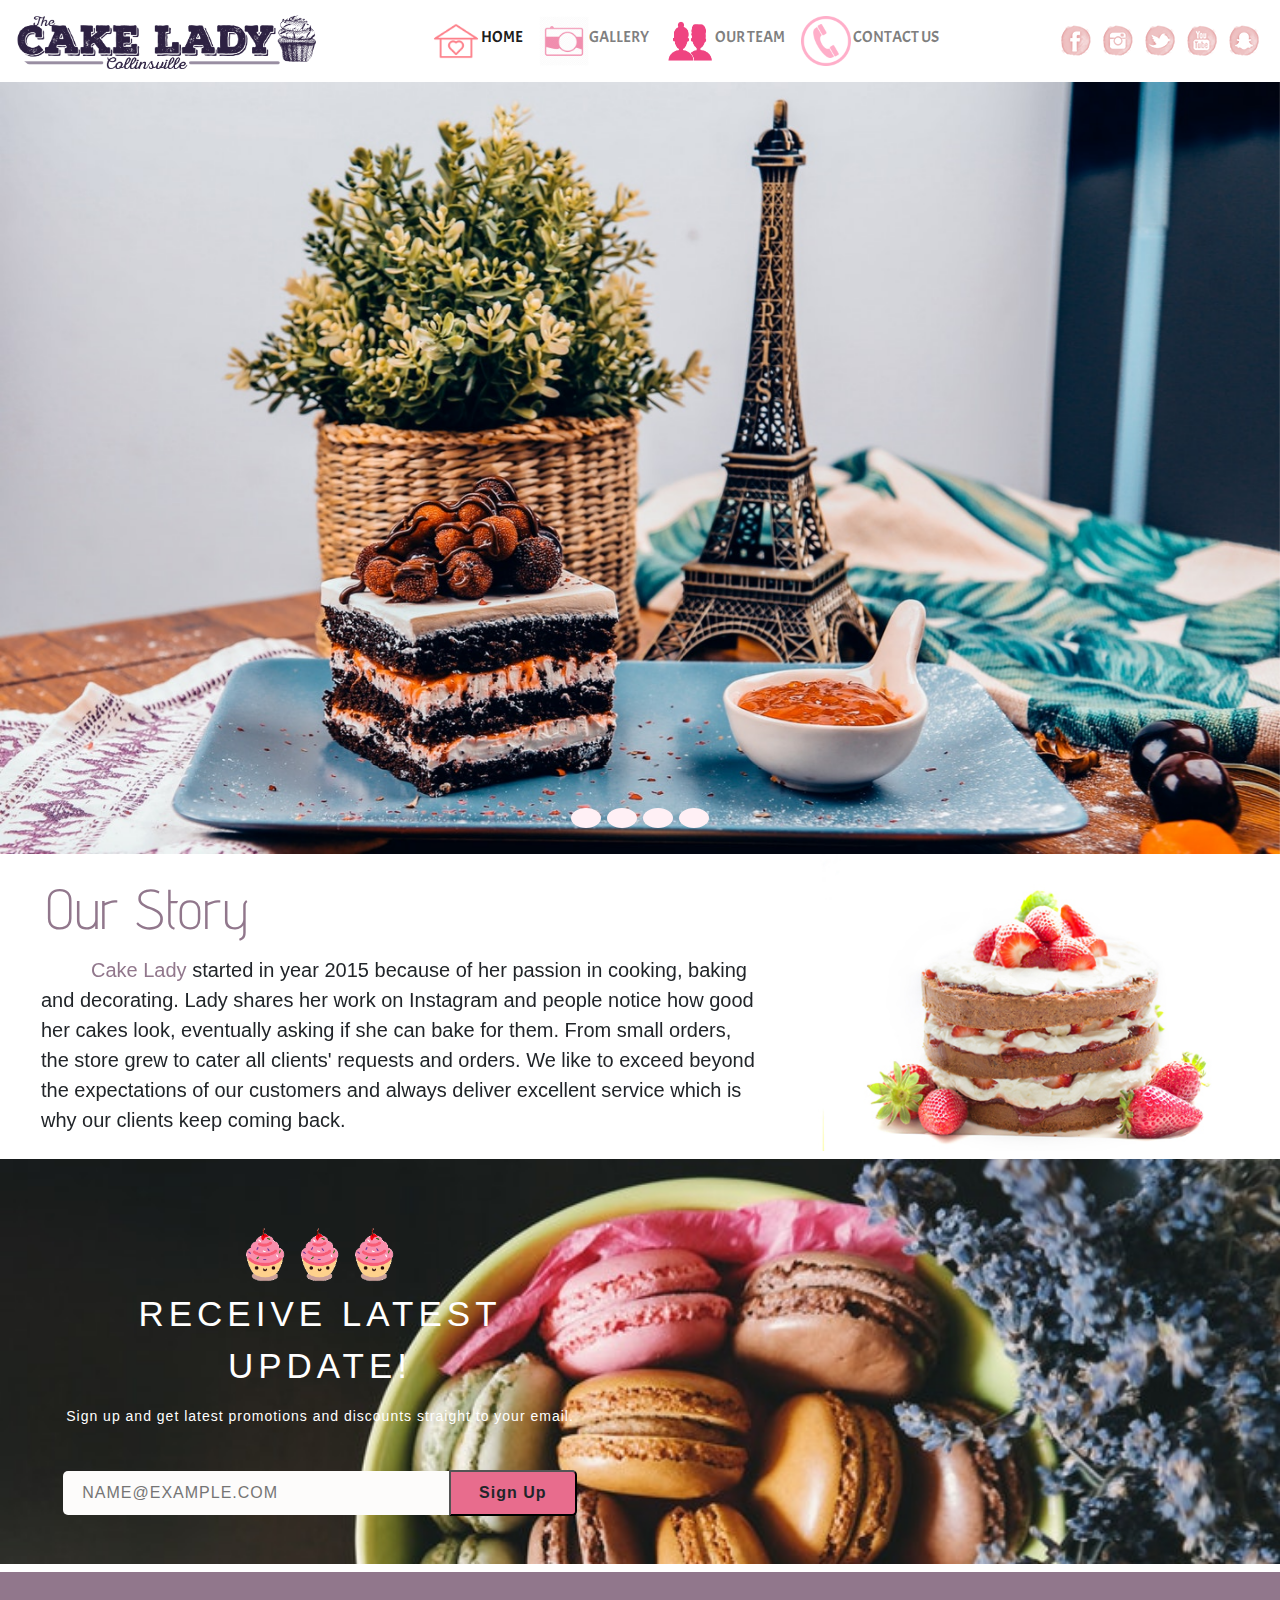
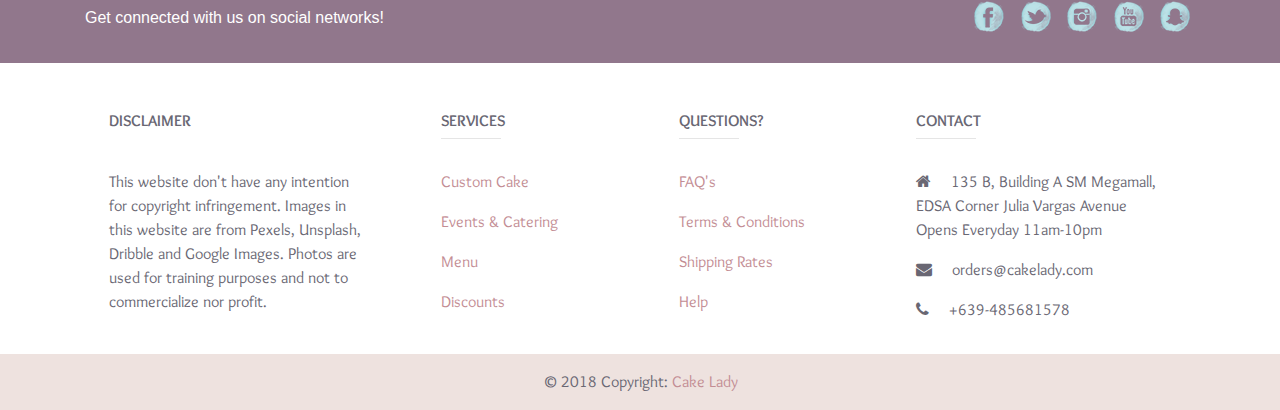
<file: index.html>
<!DOCTYPE html>
<html lang="en">
<head>
	<meta charset="utf-8">
	<meta name="viewport" content="width=device-width, initial-scale=1, maximum-scale=1, shrink-to-fit=no">
	<meta http-equiv="X-UA-Compatible" content="IE-Edge">

	<title>Cake Lady</title>

	<!-- external css -->
	<link rel="stylesheet" type="text/css" href="assets/css/style.css">
	<!-- bootstrap -->
	<link rel="stylesheet" type="text/css" href="assets/css/bootstrap.min.css">
  <link rel="stylesheet" href="https://maxcdn.bootstrapcdn.com/font-awesome/4.5.0/css/font-awesome.min.css">
	<!-- animate -->
	<link rel="stylesheet" type="text/css" href="assets/css/animate.css">
	<!-- font-awesome -->
	<link rel="stylesheet" href="https://use.fontawesome.com/releases/v5.1.0/css/all.css" integrity="sha384-lKuwvrZot6UHsBSfcMvOkWwlCMgc0TaWr+30HWe3a4ltaBwTZhyTEggF5tJv8tbt" crossorigin="anonymous">
	<!-- google fonts -->
	<link href="https://fonts.googleapis.com/css?family=Advent+Pro|Dosis|Overlock|Questrial|Acme|Ubuntu|Cabin+Sketch" rel="stylesheet">
	<!-- javascript -->
	<script src="https://ajax.googleapis.com/ajax/libs/jquery/3.3.1/jquery.min.js"></script>
	<link rel="icon" type="image/png" sizes="32x32" href="assets/images/favicon-32x32.png">
</head>
<body id="home">

<script>
$(document).ready(function(){
  // Add smooth scrolling to all links
  $("a").on('click', function(event) {

    if (this.hash !== "") {
      event.preventDefault();

      // Store hash
      var hash = this.hash;
      $('html, body').animate({
        scrollTop: $(hash).offset().top
      }, 400, function(){
        window.location.hash = hash;
      });
    } // End if
  });
});
</script>

<!-- Navbar -->
	<nav class="navbar navbar-expand-lg navbar-light justify-content-center">
  			<a class="navbar-brand mr-0" id="custom-nav" href="#"><img src="assets/images/cakelady1.png" class="logo d-inline-block align-top" alt="Cake Lady"></a>
  	
  	<button class="navbar-toggler" type="button" data-toggle="collapse" data-target="#navbarSupportedContent" aria-controls="navbarSupportedContent" aria-expanded="false" aria-label="Toggle navigation">
    <span class="navbar-toggler-icon"></span></button>

  	<div class="collapse navbar-collapse justify-content-between align-items-center w-100" id="navbarSupportedContent">
    <ul class="navbar-nav mx-auto text-center">
      
      <li class="nav-item active" id="nav-item">
        <a class="nav-link text-uppercase" href="#home"><img src="assets/images/home.png" class="home-icon"><span class="sr-only">(current)</span><small id="nav-link-sm">Home</small></a>
      </li>
      
      <li class="nav-item">
        <a class="nav-link text-uppercase" href="gallery.html"><img src="assets/images/gallery.png" class="home-icon"><small id="nav-link-sm">Gallery</small></a>
      </li>

      <li class="nav-item">
        <a class="nav-link text-uppercase" href="our-team.html"><img src="assets/images/people.png" class="home-icon"><small id="nav-link-sm">Our Team</small></a>
      </li>

      <li class="nav-item">
        <a class="nav-link text-uppercase" href="contact-us.html"><img src="assets/images/contact-us.png" class="home-icon"><small id="nav-link-sm"> Contact Us</small></a>
      </li>
    </ul>

    	<!-- social media icons -->
    <ul class="nav navbar-nav flex-row justify-content-center flex-nowrap icon-zoom social">
         <li><a href="#"><img src="assets/images/facebook.png" class="soc-med"></a></li>
         <li><a href="#"><img src="assets/images/instagram.png" class="soc-med"></a></li>
         <li><a href="#"><img src="assets/images/twitter.png" class="soc-med"></a></li>
         <li><a href="#"><img src="assets/images/youtube.png" class="soc-med"></a></li>
         <li><a href="#"><img src="assets/images/snapchat.png" class="soc-med"></a></li>
    </ul>
  </div>
</nav>

<!-- End of navbar -->
<div id="carousel" class="carousel slide carousel-fade" data-ride="carousel">
    <ol class="carousel-indicators" id="indicators">
        <li data-target="#carousel" data-slide-to="0" class="active"></li>
        <li data-target="#carousel" data-slide-to="1"></li>
        <li data-target="#carousel" data-slide-to="2"></li>
        <li data-target="#carousel" data-slide-to="3"></li>
    </ol>
    <!-- Carousel items -->
    <div class="carousel-inner">
        <div class="carousel-item active">
          <img class="d-block w-100" src="assets/images/cake3.jpeg" alt="First slide">
        </div>
        <div class="carousel-item">
          <img class="d-block w-100" src="assets/images/cake1.jpeg" alt="Second slide">
        </div>
        <div class="carousel-item">
          <img class="d-block w-100" src="assets/images/cake2.jpeg" alt="Third slide">
        </div>
         <div class="carousel-item">
          <img class="d-block w-100" src="assets/images/cake.jpeg" alt="Third slide">
        </div>
    </div>
</div>


<!-- End of slider -->

<!-- Back to top -->

<a id="button"></a>

<script type="text/javascript">
  var btn = $('#button');

$(window).scroll(function() {
  if ($(window).scrollTop() > 300) {
    btn.addClass('show');
  } else {
    btn.removeClass('show');
  }
});

btn.on('click', function(e) {
  e.preventDefault();
  $('html, body').animate({scrollTop:0}, '300');
});
</script>

<!-- end of back top -->

<!-- Our Story -->
<div class="container-fluid mb-2" id="container-story">
	<div class="row">
		<div class="col-lg-7 col-xs-4 col-md-6 ml-3">
		<h2 class="display-4 mt-3" id="our-story">Our Story</h2>
			<p class="lead" id="story-text"><strong>Cake Lady </strong>started in year 2015 because of her passion in cooking, baking and decorating. Lady shares her work on Instagram and people notice how good her cakes look, eventually asking if she can bake for them. From small orders, the store grew to cater all clients' requests and orders. We like to exceed beyond the expectations of our customers and always deliver excellent service which is why our clients keep coming back.</p>
		</div>
	</div>
</div>
<!-- End of Our Story -->

<!-- Sign Up Newsletter -->
<div class="container-fluid sign-up">
  <div class="row">
    <div class="col-md-6 px-5 py-5">
      <form action="#" method="post" name="receive latest update" class="mx-auto">
      <div class="header">
        <img src="assets/images/cupcake.gif" class="cupcake"><img src="assets/images/cupcake.gif" class="cupcake"><img src="assets/images/cupcake.gif" class="cupcake"><p>Receive Latest Update!</p>
      </div>
      <div class="description">
        <p>Sign up and get latest promotions and discounts straight to your email.</p>
      </div>
      <div class="input col-md-12 mx-auto">
        <input type="text" class="button" id="email" name="email" placeholder="NAME@EXAMPLE.COM">
        <button id="submit">Sign Up</button>
      </div>
    </form>
    </div>
  </div>
</div>

 <!-- end -->

<!-- Footer -->
<footer class="page-footer font-small unique-color-dark">

    <div id="cake-footer">
      <div class="container mt-2">

        <!-- Grid row-->
        <div class="row py-4 d-flex align-items-center">

          <!-- Grid column -->
          <div class="col-md-6 col-lg-5 text-center text-md-left mb-4 mb-md-0">
            <h6 class="mb-0" id="get-connect">Get connected with us on social networks!</h6>
          </div>
          <!-- Grid column -->

          <!-- Grid column -->
          <div class="col-md-6 col-lg-7 text-center text-md-right social">

            <!-- Facebook -->
            <a href="#!"><img src="assets/images/fb.png" class="soc-med"></a>
            <!-- Twitter -->
            <a href="#!">
              <img src="assets/images/tw.png" class="soc-med"></a>
            <!-- Instagram -->
            <a href="#!">
              <img src="assets/images/ig.png" class="soc-med"></a>
            <!--Youtube -->
            <a href="#!">
              <img src="assets/images/yt.png" class="soc-med"></a>
            <!--Snapchat-->
           <a href="#!">
              <img src="assets/images/sc.png" class="soc-med"></a>

          </div>
          <!-- Grid column -->

        </div>
        <!-- Grid row-->

      </div>
    </div>

    <!-- Footer Links -->
    <div class="container text-center text-md-left mt-5">

      <!-- Grid row -->
      <div class="row mt-3">

        <!-- Grid column -->
        <div class="col-md-3 col-lg-4 col-xl-3 mx-auto mb-4">

          <!-- Content -->
          <h6 class="text-uppercase font-weight-bold" id="footer-heading">Disclaimer</h6>
          <hr class="deep-purple accent-2 mb-4 mt-0 d-inline-block mx-auto" id="deep-purle">
          <p id="footer-text">This website don't have any intention for copyright infringement. Images in this website are from Pexels, Unsplash, Dribble and Google Images. Photos are used for training purposes and not to commercialize nor profit.</p>

        </div>
        <!-- Grid column -->

        <!-- Grid column -->
        <div class="col-md-2 col-lg-2 col-xl-2 mx-auto mb-4">

          <!-- Links -->
          <h6 class="text-uppercase font-weight-bold" id="footer-heading">Services</h6>
          <hr class="deep-purple accent-2 mb-4 mt-0 d-inline-block mx-auto" id="deep-purple">
         <p id="footer-text">
            <a href="#!">Custom Cake</a>
          </p>
          <p id="footer-text">
            <a href="#!">Events & Catering</a>
          </p>
          <p id="footer-text">
            <a href="#!">Menu</a>
          </p>
          <p id="footer-text">
            <a href="#!">Discounts</a>
          </p>

        </div>
        <!-- Grid column -->

        <!-- Grid column -->
        <div class="col-md-3 col-lg-2 col-xl-2 mx-auto mb-4">

          <!-- Links -->
          <h6 class="text-uppercase font-weight-bold" id="footer-heading">Questions?</h6>
          <hr class="deep-purple accent-2 mb-4 mt-0 d-inline-block mx-auto" id="deep-purple">
          <p id="footer-text">
            <a href="#!">FAQ's</a>
          </p>
          <p id="footer-text">
            <a href="#!">Terms & Conditions</a>
          </p>
          <p id="footer-text">
            <a href="#!">Shipping Rates</a>
          </p>
          <p id="footer-text">
            <a href="#!">Help</a>
          </p>

        </div>
        <!-- Grid column -->

        <!-- Grid column -->
        <div class="col-md-4 col-lg-3 col-xl-3 mx-auto mb-md-0 mb-4">

          <!-- Links -->
          <h6 class="text-uppercase font-weight-bold" id="footer-heading">Contact</h6>
          <hr class="deep-purple accent-2 mb-4 mt-0 d-inline-block mx-auto" id="deep-purple">
          <p id="footer-text">
            <i class="fa fa-home mr-3"></i> 135 B, Building A SM Megamall, EDSA Corner Julia Vargas Avenue <br>Opens Everyday 11am-10pm</p>
          <p id="footer-text">
            <i class="fa fa-envelope mr-3"></i> orders@cakelady.com</p>
          <p id="footer-text">
            <i class="fa fa-phone mr-3"></i> +639-485681578</p>

        </div>
        <!-- Grid column -->

      </div>
      <!-- Grid row -->

    </div>
    <!-- Footer Links -->

    <!-- Copyright -->
    <div class="footer-copyright text-center py-3" id="footer-text">© 2018 Copyright:
      <a href="#" id="copyright-cake"> Cake Lady</a>
    </div>
    <!-- Copyright -->
  </footer>
  <!-- Footer -->






<!-- jquery first, then popper.js, then bootstrap -->
<!-- <script src="https://code.jquery.com/jquery-3.3.1.slim.min.js" integrity="sha384-q8i/X+965DzO0rT7abK41JStQIAqVgRVzpbzo5smXKp4YfRvH+8abtTE1Pi6jizo" crossorigin="anonymous"></script>
<script src="https://cdnjs.cloudflare.com/ajax/libs/popper.js/1.14.3/umd/popper.min.js" integrity="sha384-ZMP7rVo3mIykV+2+9J3UJ46jBk0WLaUAdn689aCwoqbBJiSnjAK/l8WvCWPIPm49" crossorigin="anonymous"></script>
<script src="https://stackpath.bootstrapcdn.com/bootstrap/4.1.1/js/bootstrap.min.js" integrity="sha384-smHYKdLADwkXOn1EmN1qk/HfnUcbVRZyYmZ4qpPea6sjB/pTJ0euyQp0Mk8ck+5T" crossorigin="anonymous"></script>
<script src="https://ajax.googleapis.com/ajax/libs/jquery/2.1.4/jquery.min.js"></script> -->

<!-- external bootstrap js -->
<script src="assets/js/bootstrap.min.js"></script>

</body>
</html>
</file>
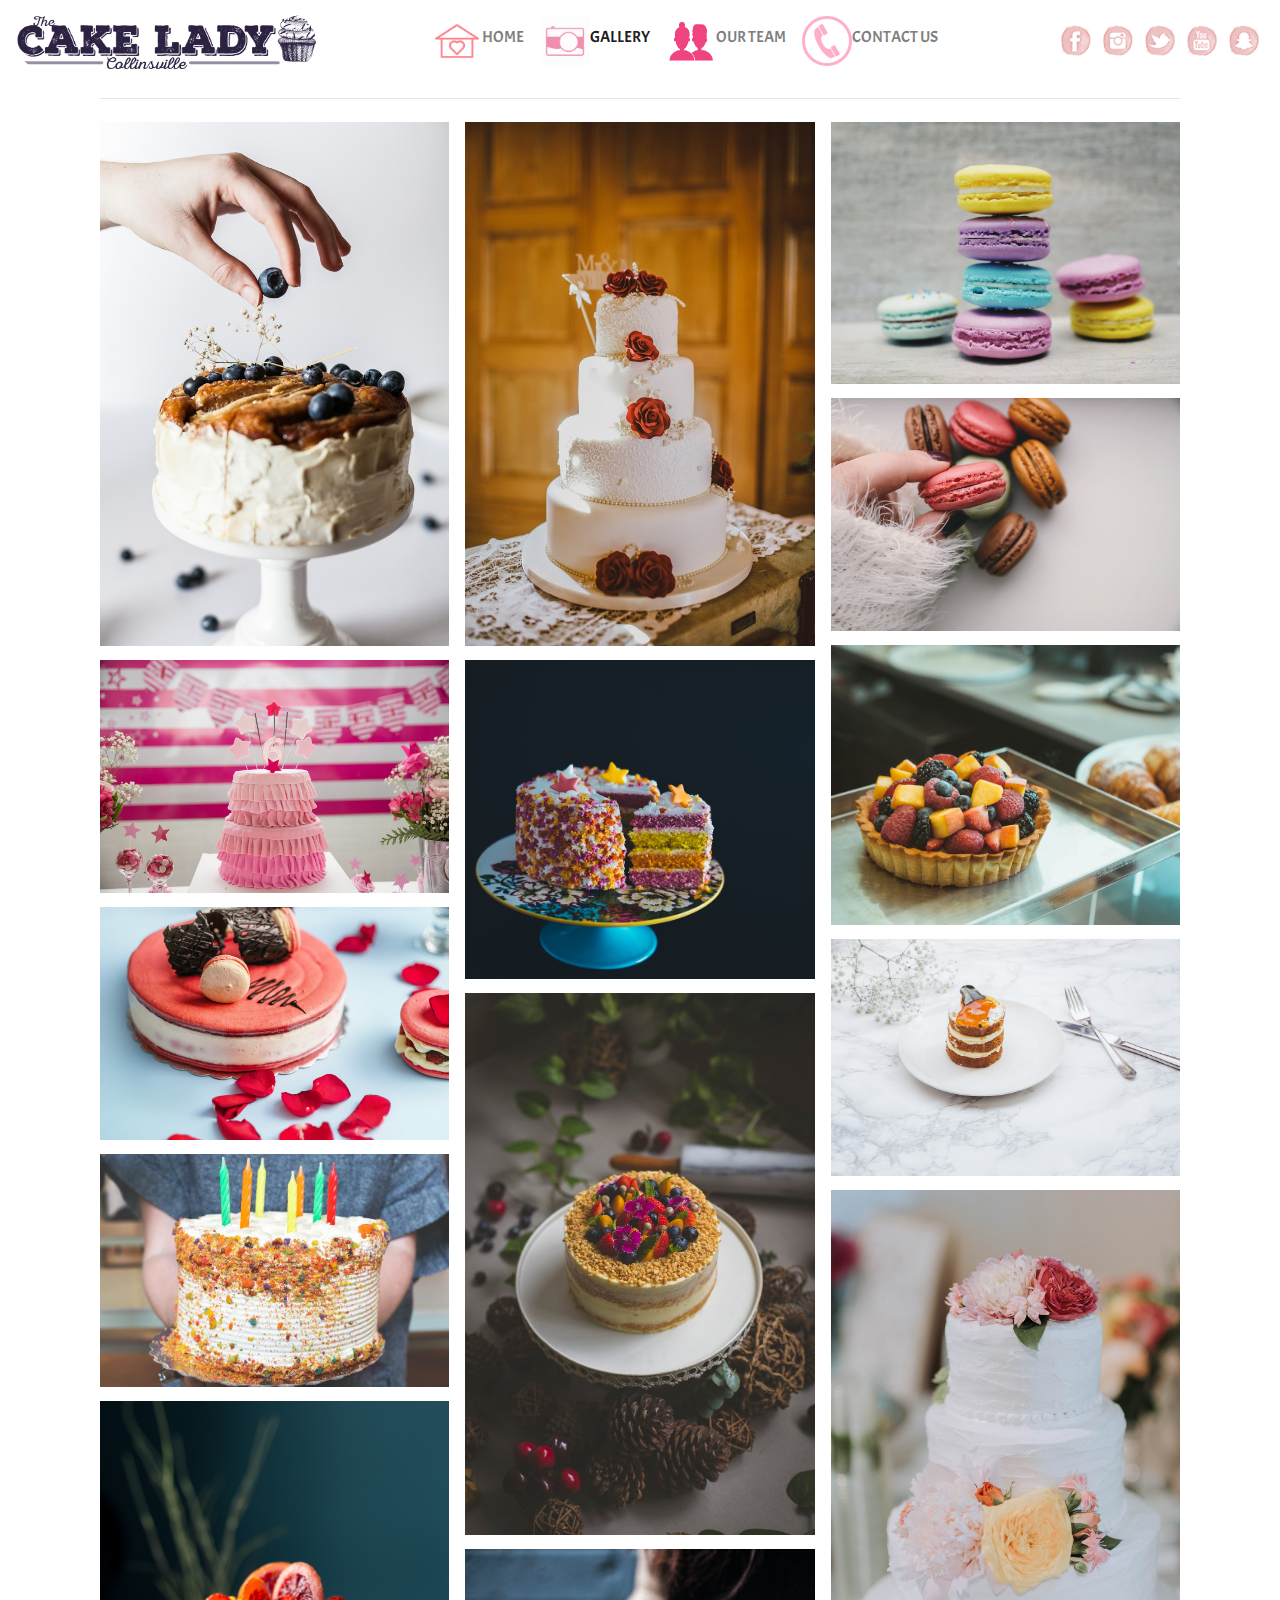
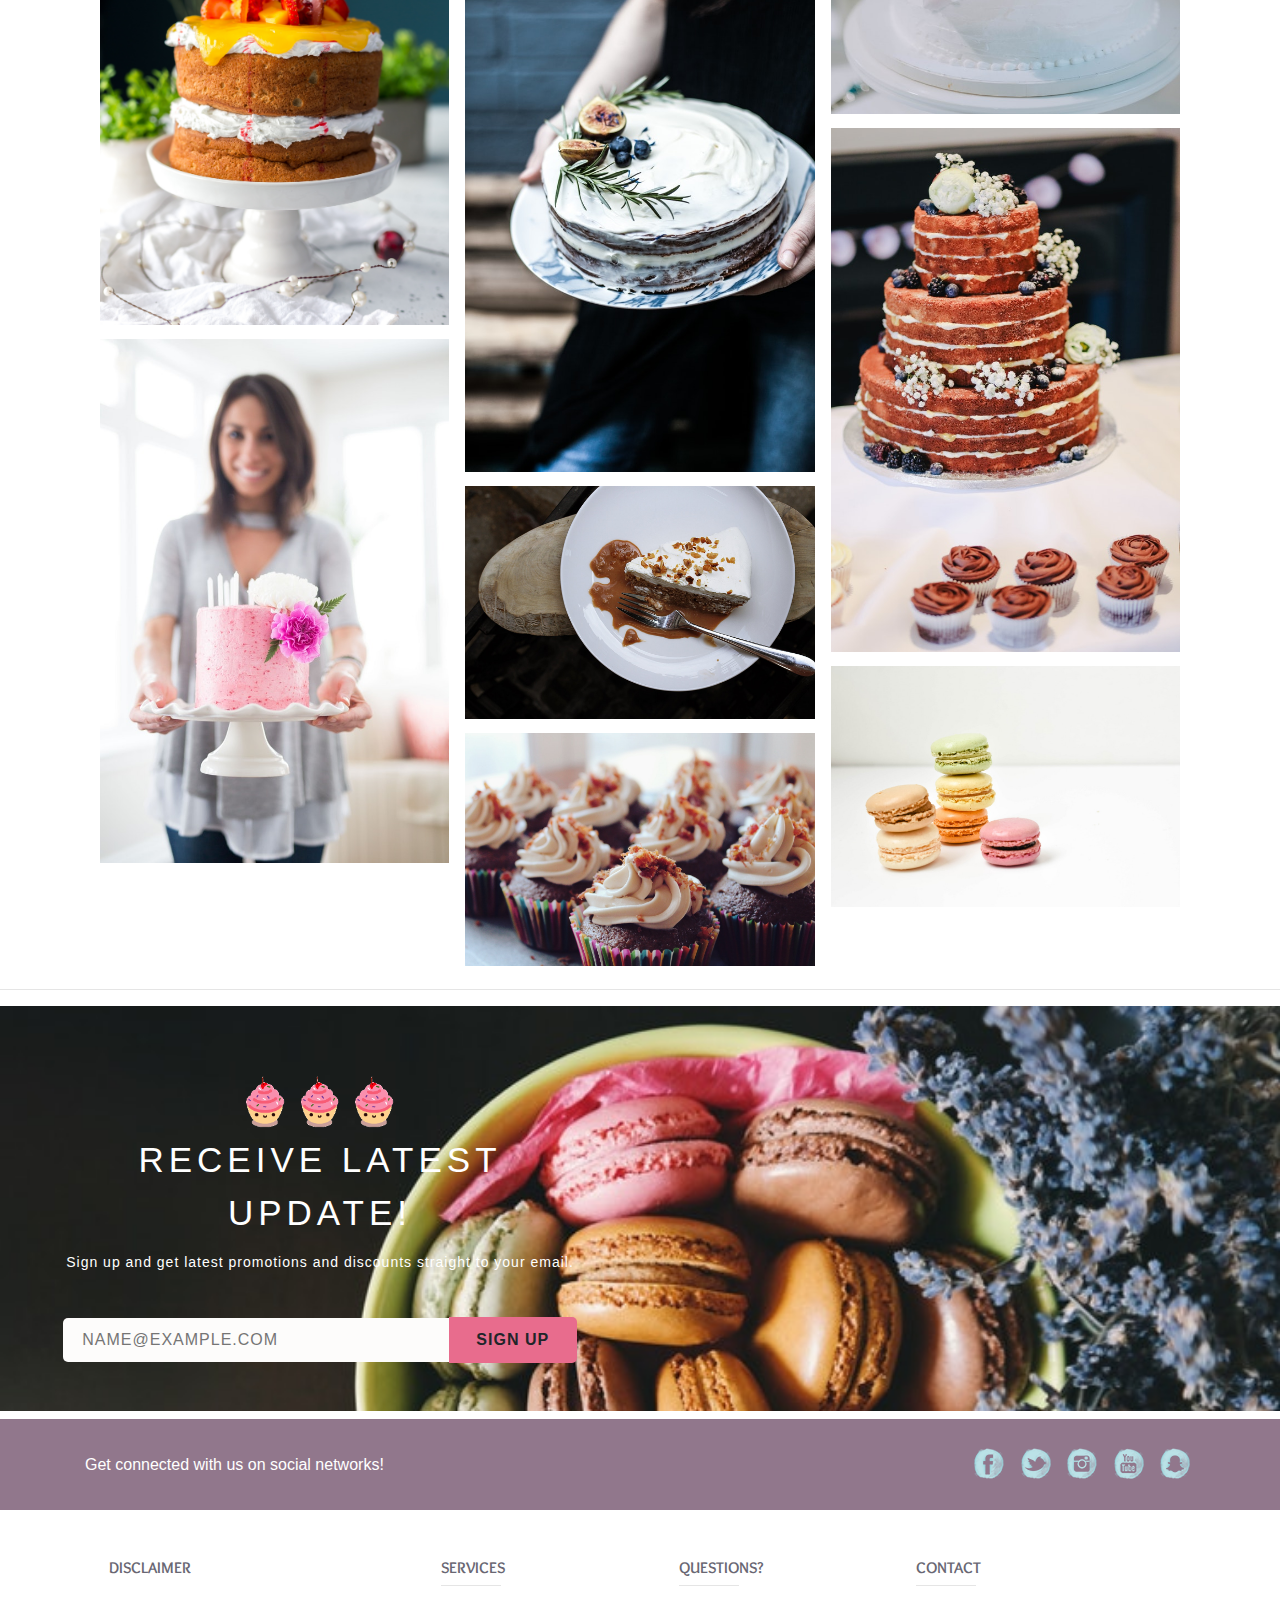
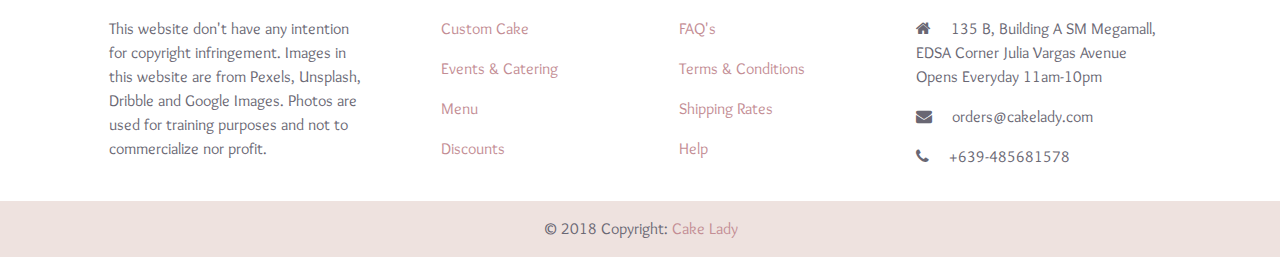
<file: gallery.html>
<!DOCTYPE html>
<html lang="en">
<head>
	<meta charset="utf-8">
	<meta name="viewport" content="width=device-width, initial-scale=1, maximum-scale=1, shrink-to-fit=no">
	<meta http-equiv="X-UA-Compatible" content="IE-Edge">

	<title>Cake Lady</title>

	<!-- external css -->
	<link rel="stylesheet" type="text/css" href="assets/css/style.css">
	<!-- bootstrap -->
	<link rel="stylesheet" type="text/css" href="assets/css/bootstrap.min.css">
  <link rel="stylesheet" href="https://maxcdn.bootstrapcdn.com/font-awesome/4.5.0/css/font-awesome.min.css">
	<!-- animate -->
	<link rel="stylesheet" type="text/css" href="assets/css/animate.css">
	<!-- font-awesome -->
	<link rel="stylesheet" href="https://use.fontawesome.com/releases/v5.1.0/css/all.css" integrity="sha384-lKuwvrZot6UHsBSfcMvOkWwlCMgc0TaWr+30HWe3a4ltaBwTZhyTEggF5tJv8tbt" crossorigin="anonymous">
	<!-- google fonts -->
	<link href="https://fonts.googleapis.com/css?family=Advent+Pro|Caveat|Dosis|Overlock|Quattrocento+Sans|Questrial|Acme|Ubuntu" rel="stylesheet">
	<!-- javascript -->
	<script src="https://ajax.googleapis.com/ajax/libs/jquery/3.3.1/jquery.min.js"></script>
	<link rel="icon" type="image/png" sizes="32x32" href="assets/images/favicon-32x32.png">
</head>
<body id="gallery">

<script>
$(document).ready(function(){
  // Add smooth scrolling to all links
  $("a").on('click', function(event) {

    if (this.hash !== "") {
      event.preventDefault();

      // Store hash
      var hash = this.hash;
      $('html, body').animate({
        scrollTop: $(hash).offset().top
      }, 400, function(){
        window.location.hash = hash;
      });
    } // End if
  });
});
</script>

<!-- Navbar -->
	<nav class="navbar navbar-expand-lg navbar-light justify-content-center">
  			<a class="navbar-brand mr-0" id="custom-nav" href="#"><img src="assets/images/cakelady1.png" class="logo d-inline-block align-top" alt="Cake Lady"></a>
  	
  	<button class="navbar-toggler" type="button" data-toggle="collapse" data-target="#navbarSupportedContent" aria-controls="navbarSupportedContent" aria-expanded="false" aria-label="Toggle navigation">
    <span class="navbar-toggler-icon"></span></button>

  	<div class="collapse navbar-collapse justify-content-between align-items-center w-100" id="navbarSupportedContent">
    <ul class="navbar-nav mx-auto text-center">
      
      <li class="nav-item" id="nav-item">
        <a class="nav-link text-uppercase" href="index.html"><img src="assets/images/home.png" class="home-icon"><span class="sr-only">(current)</span><small id="nav-link-sm">Home</small></a>
      </li>
      
      <li class="nav-item active">
        <a class="nav-link text-uppercase" href="#gallery"><img src="assets/images/gallery.png" class="home-icon"><small id="nav-link-sm">Gallery</small></a>
      </li>

      <li class="nav-item">
        <a class="nav-link text-uppercase" href="our-team.html"><img src="assets/images/people.png" class="home-icon"><small id="nav-link-sm">Our Team</small></a>
      </li>

      <li class="nav-item">
        <a class="nav-link text-uppercase" href="contact-us.html"><img src="assets/images/contact-us.png" class="home-icon"><small id="nav-link-sm">Contact Us</small></a>
      </li>
    </ul>

    <!-- social media icons -->
    <ul class="nav navbar-nav flex-row justify-content-center flex-nowrap icon-zoom social">
         <li><a href="#"><img src="assets/images/facebook.png" class="soc-med"></a></li>
         <li><a href="#"><img src="assets/images/instagram.png" class="soc-med"></a></li>
         <li><a href="#"><img src="assets/images/twitter.png" class="soc-med"></a></li>
         <li><a href="#"><img src="assets/images/youtube.png" class="soc-med"></a></li>
         <li><a href="#"><img src="assets/images/snapchat.png" class="soc-med"></a></li>
    </ul>
  </div>
</nav>

 <!--end of navbar  -->

 <!-- Back to top -->
  <a id="button"></a>

<script type="text/javascript">
  var btn = $('#button');

$(window).scroll(function() {
  if ($(window).scrollTop() > 300) {
    btn.addClass('show');
  } else {
    btn.removeClass('show');
  }
});

btn.on('click', function(e) {
  e.preventDefault();
  $('html, body').animate({scrollTop:0}, '300');
});
</script>

 <!-- end -->

<!-- Gallery -->

<div class="container">

<div class="col-lg-12 col-md-12 col-sm-6 col-xs-12">
<!-- <div class="row"> -->
<hr>

	<div class="gal">
	
<div class="hovereffect">
	<img src="assets/images/cake-gal2.jfif" alt=""class="img-responsive">
	<div class="overlay">
                <h2>Hazelnut Cake</h2>
				<p id="gal-text">The hazelnut cake is a no-fuss, no-mixer-needed recipe and the ganache does double duty as a cake filling and as the flavoring for the buttercream.
				</p>
    </div>
</div>
<div class="hovereffect">
	<img src="assets/images/cake-gal1.jfif" alt=""class="img-responsive">
	<div class="overlay">
                <h2>Pink Ruffle Cake</h2>
				<p id="gal-text">Ruffle cakes are the new darlings of the cake world, and rightfully so. They are dramatic and sweet, yet relatively fast and easy, and they allow for a mer.</p>
    </div>
</div>    
<div class="hovereffect">
	<img src="assets/images/cake-gal.jfif" alt=""class="img-responsive">
	<div class="overlay">
                <h2>Cheesecake</h2>
				<p id="gal-text">Cheesecake is usually sweetened with sugar and may be flavored or topped with fruit, whipped cream, nuts, cookies, fruit sauce, or chocolate syrup.</p>
    </div>
</div>    
<div class="hovereffect">    
	<img src="assets/images//cake-gal4.jpg" alt=""class="img-responsive">
	<div class="overlay">
                <h2>Rainbow Cake</h2>
				<p id="gal-text">The happiest cake you'll ever eat! The vibrant colors will add the perfect touch to any celebration!</p>
    </div>
</div>
<div class="hovereffect">    
	<img src="assets/images//cake-gal3.jpg" alt=""class="img-responsive">
	<div class="overlay">
                <h2>Watermelon Orange Syrup Cake</h2>
				<p id="gal-text">Made of sweet, refreshing watermelon and frosted with creamy Cool Whip Whipped Topping, this fun fruit dessert is perfect for your next summer get-together!</p>
    </div>
</div>
<div class="hovereffect">      
	<img src="assets/images/cake-gal5.jfif" alt=""class="img-responsive">
	<div class="overlay">
                <h2>Pink Cherry Cake</h2>
				<p id="gal-text">This moist Cherry Cake recipe is tender, flavorful, and is the prettiest shade of pink!</p>
    </div>
</div>
<div class="hovereffect">      
	<img src="assets/images/cake-gal6.jfif" alt=""class="img-responsive">
	<div class="overlay">
                <h2>4 Layer Vanilla Chiffon Cake</h2>
				<p id="gal-text">It is a light cake that is made of oil, eggs, cake flour, sugar, baking powder and vanilla extract (as flavoring). Created to celebrate two people decided to tie the knot</p>
    </div>
</div>
<div class="hovereffect">      
	<img src="assets/images/cake-gal7.jfif" alt=""class="img-responsive">
	<div class="overlay">
                <h2>Star Colorful Mini-cake</h2>
				<p id="gal-text">Rainbow cake joy, in a teeny tiny individual portion! Sprinkle and topped with star shape sweets, perfect for any occassion.</p>
    </div>
</div>
<div class="hovereffect">      
	<img src="assets/images/cake-gal8.jfif" alt=""class="img-responsive">
	<div class="overlay">
                <h2>Fruit Cake</h2>
				<p id="gal-text">is a cake made with candied or dried fruit, nuts, and spices, and optionally soaked in spirits. Fruit cakes are typically served in celebration of weddings and Christmas.</p>
    </div>
</div>
<div class="hovereffect">      
	<img src="assets/images/cake-gal9.jfif" alt=""class="img-responsive">
	<div class="overlay">
                <h2>Rasberry Cake</h2>
				<p id="gal-text">Simple, tender buttermilk cake topped with a nice, sugary crunch: We like it as it is, full of raspberries, but you could easily substitute any sweet, juicy berries.</p>
    </div>
</div>
<div class="hovereffect">      
	<img src="assets/images/cake-gal10.jfif" alt=""class="img-responsive">
	<div class="overlay">
                <h2>Caramel Whipped Cake</h2>
				<p id="gal-text">As far as fall desserts go, this one really takes the cake. If you really want to go all out, make your own caramel whipped cream and sauce for this fall cake recipe.</p>
    </div>
</div>
<div class="hovereffect">      
	<img src="assets/images/cake-gal11.jfif" alt=""class="img-responsive">
	<div class="overlay">
                <h2>Moist Vanilla Cupcake</h2>
				<p id="gal-text">These are dense like a sponge cake, stays moist for days and are packed with vanilla flavor. These are topped with a whipped vanilla frosting. </p>
    </div>
</div>
<div class="hovereffect">      
	<img src="assets/images/cake-gal12.jfif" alt=""class="img-responsive">
	<div class="overlay">
                <h2>Macaroons</h2>
				<p id="gal-text">It's a sweet meringue-based confection made with egg white, icing sugar, granulated sugar, almond powder or ground almond, and food coloring. </p>
    </div>
</div>
<div class="hovereffect">  
	<img src="assets/images/cake-gal13.jfif" alt=""class="img-responsive">
	<div class="overlay">
                <h2>Macaroons</h2>
				<p id="gal-text">It's a sweet meringue-based confection made with egg white, icing sugar, granulated sugar, almond powder or ground almond, and food coloring. </p>
    </div>
</div>
<div class="hovereffect">      
	<img src="assets/images/cake-gal14.jfif" alt=""class="img-responsive">
	<div class="overlay">
                <h2>Double Fruit Pie</h2>
				<p id="gal-text">Only half the fruit in this double pie is cooked; the other half is stirred in without heating. You can make it with blueberries, apricots and blackberries, mixed berries, or peach and raspberries. </p>
    </div>
</div>
<div class="hovereffect">      
	<img src="assets/images/cake-gal16.jfif" alt=""class="img-responsive">
	<div class="overlay">
                <h2>Mini Layer Cake</h2>
				<p id="gal-text">This Mini Chocolate Layer Cake is so petite, it serves just 2 people! It's perfect for when that cake craving hits and you don't want to make a whole cake.</p>
    </div>
</div>
<div class="hovereffect">      
	<img src="assets/images/cake-gal17.jfif" alt=""class="img-responsive">
	<div class="overlay">
                <h2>Buttercream Flower Cake</h2>
				<p id="gal-text">It's a simple chocolate cake frosted with American buttercream and topped with buttercream piped flowers. From Easter to Mother's Day, birthdays to bridal showers, today's cake is sure to impress</p>
    </div>
</div>
<div class="hovereffect">      
	<img src="assets/images/cake-gal18.jfif" alt=""class="img-responsive">
	<div class="overlay">
                <h2>Multiple Layer Mocha Blueberry Cake</h2>
				<p id="gal-text">Coffee and chocolate marry into a delicious, moist mocha cake that's doubly flavorful.</p>
    </div>
</div>    

<div class="hovereffect">      
	<img src="assets/images/cake-gal19.jfif" alt=""class="img-responsive">
	<div class="overlay">
             <h2>Macaroons</h2>
				<p id="gal-text">It's a sweet meringue-based confection made with egg white, icing sugar, granulated sugar, almond powder or ground almond, and food coloring. </p>
    </div>
</div>    
				
	</div>
	
<!-- </div> -->
</div>
</div>

<hr>
<!-- End of gallery -->

<!-- Sign Up Newsletter -->
<div class="container-fluid sign-up">
  <div class="row">
    <div class="col-md-6 px-5 py-5">
      <form action="#" method="post" name="receive latest update" class="mx-auto">
      <div class="header">
        <img src="assets/images/cupcake.gif" class="cupcake"><img src="assets/images/cupcake.gif" class="cupcake"><img src="assets/images/cupcake.gif" class="cupcake"><p>Receive Latest Update!</p>
      </div>
      <div class="description">
        <p>Sign up and get latest promotions and discounts straight to your email.</p>
      </div>
      <div class="input col-md-12 mx-auto">
        <input type="text" class="button" id="email" name="email" placeholder="NAME@EXAMPLE.COM">
        <input type="submit" class="button" id="submit" value="SIGN UP">
      </div>
    </form>
    </div>
  </div>
</div>

 <!-- end -->

<!-- Footer Links -->

<!-- Footer -->
<footer class="page-footer font-small unique-color-dark">

    <div id="cake-footer">
      <div class="container mt-2">

        <!-- Grid row-->
        <div class="row py-4 d-flex align-items-center">

          <!-- Grid column -->
          <div class="col-md-6 col-lg-5 text-center text-md-left mb-4 mb-md-0">
            <h6 class="mb-0" id="get-connect">Get connected with us on social networks!</h6>
          </div>
          <!-- Grid column -->

          <!-- Grid column -->
          <div class="col-md-6 col-lg-7 text-center text-md-right social">

            <!-- Facebook -->
            <a href="#!">
              <img src="assets/images/fb.png" class="soc-med"></a>
            <!-- Twitter -->
            <a href="#!">
              <img src="assets/images/tw.png" class="soc-med"></a>
            <!-- Instagram -->
            <a href="#!">
              <img src="assets/images/ig.png" class="soc-med"></a>
            <!--Youtube -->
            <a href="#!">
              <img src="assets/images/yt.png" class="soc-med"></a>
            <!--Snapchat-->
           <a href="#!">
              <img src="assets/images/sc.png" class="soc-med"></a>


          </div>
          <!-- Grid column -->

        </div>
        <!-- Grid row-->

      </div>
    </div>
<!-- end of footer -->

    <div class="container text-center text-md-left mt-5">

      <!-- Grid row -->
      <div class="row mt-3">

        <!-- Grid column -->
        <div class="col-md-3 col-lg-4 col-xl-3 mx-auto mb-4">

          <!-- Content -->
          <h6 class="text-uppercase font-weight-bold" id="footer-heading">Disclaimer</h6>
          <hr class="deep-purple accent-2 mb-4 mt-0 d-inline-block mx-auto" id="deep-purle">
          <p id="footer-text">This website don't have any intention for copyright infringement. Images in this website are from Pexels, Unsplash, Dribble and Google Images. Photos are used for training purposes and not to commercialize nor profit.</p>

        </div>
        <!-- Grid column -->

        <!-- Grid column -->
        <div class="col-md-2 col-lg-2 col-xl-2 mx-auto mb-4">

          <!-- Links -->
          <h6 class="text-uppercase font-weight-bold" id="footer-heading">Services</h6>
          <hr class="deep-purple accent-2 mb-4 mt-0 d-inline-block mx-auto" id="deep-purple">
          <p id="footer-text">
            <a href="#!">Custom Cake</a>
          </p>
          <p id="footer-text">
            <a href="#!">Events & Catering</a>
          </p>
          <p id="footer-text">
            <a href="#!">Menu</a>
          </p>
          <p id="footer-text">
            <a href="#!">Discounts</a>
          </p>

        </div>
        <!-- Grid column -->

        <!-- Grid column -->
        <div class="col-md-3 col-lg-2 col-xl-2 mx-auto mb-4">

          <!-- Links -->
          <h6 class="text-uppercase font-weight-bold" id="footer-heading">Questions?</h6>
          <hr class="deep-purple accent-2 mb-4 mt-0 d-inline-block mx-auto" id="deep-purple">
          <p id="footer-text">
            <a href="#!">FAQ's</a>
          </p>
          <p id="footer-text">
            <a href="#!">Terms & Conditions</a>
          </p>
          <p id="footer-text">
            <a href="#!">Shipping Rates</a>
          </p>
          <p id="footer-text">
            <a href="#!">Help</a>
          </p>

        </div>
        <!-- Grid column -->

        <!-- Grid column -->
        <div class="col-md-4 col-lg-3 col-xl-3 mx-auto mb-md-0 mb-4">

          <!-- Links -->
          <h6 class="text-uppercase font-weight-bold" id="footer-heading">Contact</h6>
          <hr class="deep-purple accent-2 mb-4 mt-0 d-inline-block mx-auto" id="deep-purple">
          <p id="footer-text">
            <i class="fa fa-home mr-3"></i> 135 B, Building A SM Megamall, EDSA Corner Julia Vargas Avenue <br>Opens Everyday 11am-10pm</p>
          <p id="footer-text">
            <i class="fa fa-envelope mr-3"></i> orders@cakelady.com</p>
          <p id="footer-text">
            <i class="fa fa-phone mr-3"></i> +639-485681578</p>

        </div>
        <!-- Grid column -->

      </div>
      <!-- Grid row -->

    </div>
    <!-- Footer Links -->

    <!-- Copyright -->
    <div class="footer-copyright text-center py-3" id="footer-text">© 2018 Copyright:
      <a href="#" id="copyright-cake"> Cake Lady</a>
    </div>
    <!-- Copyright -->
  </footer>
  <!-- Footer -->


<!-- external bootstrap js -->
<script src="assets/js/bootstrap.min.js"></script>

</body>
</html>
</file>
<file: assets/css/style.css>
* {
	margin: 0;
	padding: 0;
	box-sizing: border-box;
}

.logo {
	width: 300px;
	height: 55px;
	border-radius: 75px;
}

.navbar {
	background-color: #E9DCEF;
	font-family: 'Acme', sans-serif;
	font-size: 20px;
	background: rgba(255, 255, 255, 0.5);
}

.navbar .navbar-nav > li > small {
  margin-top: 0px;
}

.home-icon{
  height: 50px;
  width: 50px;
}

.nav-item > a:hover {
	font-weight: bold;
	color: #B594AE;
}

.soc-med {
	padding: 5px;
	-webkit-transition: all 0.3s ease-in-out;
    -moz-transition: all 0.3s ease-in-out;
    -ms-transition: all 0.3s ease-in-out;
    -o-transition: all 0.3s ease-in-out;
    transition: all 0.3s ease-in-out;
}

.social .soc-med:hover, .social .social-med:active{
	color: #FFF;
    -webkit-box-shadow: 1px 1px 3px #333;
    -moz-box-shadow: 1px 1px 3px #333;
    box-shadow: 1px 1px 3px #333;
}

.social.icon-zoom .soc-med:hover, .social.icon-zoom .soc-med:active{
	-webkit-transform: scale(1.1);
    -moz-transform: scale(1.1);
    -ms-transform: scale(1.1);
    -o-transform: scale(1.1);
    transform: scale(1.1); 
}

/*Slider*/

.carousel-indicators > li {
    padding: 10px 5px;
    border-radius: 50%;
}

#indicators li {
  background: #FFF0F5;
}

#indicators li:hover{
  background-color: #E6E6FA;
}

/*end of slider*/

/*back to top*/

#button {
  display: inline-block;
  background-color: #B97375;
  width: 50px;
  height: 50px;
  text-align: center;
  border-radius: 4px;
  position: fixed;
  bottom: 30px;
  right: 30px;
  transition: background-color .3s, 
    opacity .5s, visibility .5s;
  opacity: 0;
  visibility: hidden;
  z-index: 1000;
}
#button::after {
  content: "\f077";
  font-family: FontAwesome;
  font-weight: normal;
  font-style: normal;
  font-size: 2em;
  line-height: 50px;
  color: #fff;
}
#button:hover {
  cursor: pointer;
  background-color: #22333B;
}
#button:active {
  background-color: #B97375;
}
#button.show {
  opacity: 1;
  visibility: visible;
}


/*Our Story*/

#container-story {
	background-image: url(../images/cake-cover.jpg);
	background-repeat: no-repeat;
	background-size: contain;
	background-position: right bottom;
	margin: 0 10px;
}

#our-story {
	font-family: 'Advent Pro', sans-serif;
	padding: 5px;
	color: #91778C;
}

strong {
	color: #91778C;
	margin-left: 50px;
}

/*end*/

/*sign up*/

.sign-up {
  background-image: url(../images/bg-photo.jpg);
  background-size: cover;
  background-repeat: no-repeat;
  background-position: to right;
}

.header {
  font-size: 35px;
  text-transform: uppercase;
  letter-spacing: 5px;
  text-align: center;
  color: white;
}


.description {
  font-size: 14px;
  letter-spacing: 1px;
  line-height: 1.3em;
  margin: -2px 0 45px;
  text-align: left;
  color: white;
  text-align: center;
}

.cupcake {
  height: 10%;
  width: 10%;
  overflow: hidden;
}

.input {
  display: flex;
  align-items: center;
}


.button {
  height: 44px;
  border: none;
}

  
#email {
  width: 75%;
  background: #FDFCFB;
  font-family: inherit;
  color: #737373;
  letter-spacing: 1px;
  text-indent: 5%;
  border-radius: 5px 0 0 5px;
}


#submit {
  width: 25%;
  height: 46px;
  background: #E86C8D;
  font-family: inherit;
  font-weight: bold;
  color: inherit;
  letter-spacing: 1px;
  border-radius: 0 5px 5px 0;
  cursor: pointer;
  transition: background .3s ease-in-out;
}
  

#submit:hover {
  background: #d45d7d;
}
  

input:focus {
  outline: none;
  outline: 2px solid #E86C8D;
  box-shadow: 0 0 2px #E86C8D;
}

/*footer*/

#cake-footer {
	background-color: #91778C;
}

#deep-purple {
	width: 60px;
}

#get-connect {
	color: white;
}

#footer-text {
	font-family: 'Overlock', cursive;
}

#footer-text > a {
	color: #C38D94;
}

#footer-text > a:hover{
	color: #E7AD99;
}

.footer-copyright {
	background-color: #EEE2DF;
}

#footer-heading {
	color: #696773;
}

/*end*/

/*=====================================*/
/*Gallery page*/

.gal {
	
	
	-webkit-column-count: 3; /* Chrome, Safari, Opera */
    -moz-column-count: 3; /* Firefox */
    column-count: 3;
	  
	
	}	
	.gal img{ width: 100%; padding: 7px 0;}
@media (max-width: 500px) {
		
		.gal {
	
	-webkit-column-count: 1; /* Chrome, Safari, Opera */
    -moz-column-count: 1; /* Firefox */
    column-count: 1;

	}
		
	}

.hovereffect {
  width: 100%;
  height: 100%;
  float: left;
  overflow: hidden;
  position: relative;
  text-align: center;
  cursor: default;
}

.hovereffect .overlay {
  position: absolute;
  overflow: hidden;
  width: 80%;
  height: 80%;
  left: 10%;
  top: 10%;
  border-bottom: 1px solid #FFF;
  border-top: 1px solid #FFF;
  -webkit-transition: opacity 0.35s, -webkit-transform 0.35s;
  transition: opacity 0.35s, transform 0.35s;
  -webkit-transform: scale(0,1);
  -ms-transform: scale(0,1);
  transform: scale(0,1);
}

.hovereffect:hover .overlay {
  opacity: 1;
  filter: alpha(opacity=100);
  -webkit-transform: scale(1);
  -ms-transform: scale(1);
  transform: scale(1);
}

.hovereffect img {
  display: block;
  position: relative;
  -webkit-transition: all 0.35s;
  transition: all 0.35s;
}

.hovereffect:hover img {
  filter: url('data:image/svg+xml;charset=utf-8,<svg xmlns="http://www.w3.org/2000/svg"><filter id="filter"><feComponentTransfer color-interpolation-filters="sRGB"><feFuncR type="linear" slope="0.6" /><feFuncG type="linear" slope="0.6" /><feFuncB type="linear" slope="0.6" /></feComponentTransfer></filter></svg>#filter');
  filter: brightness(0.6);
  -webkit-filter: brightness(0.6);
}

.hovereffect h2 {
  text-transform: uppercase;
  text-align: center;
  position: relative;
  font-size: 17px;
  background-color: transparent;
  color: #FFF;
  padding: 1em 0;
  opacity: 0;
  filter: alpha(opacity=0);
  -webkit-transition: opacity 0.35s, -webkit-transform 0.35s;
  transition: opacity 0.35s, transform 0.35s;
  -webkit-transform: translate3d(0,-100%,0);
  transform: translate3d(0,-100%,0);
}

.hovereffect a, .hovereffect p {
  color: #FFF;
  padding: 1em 0;
  opacity: 0;
  filter: alpha(opacity=0);
  -webkit-transition: opacity 0.35s, -webkit-transform 0.35s;
  transition: opacity 0.35s, transform 0.35s;
  -webkit-transform: translate3d(0,100%,0);
  transform: translate3d(0,100%,0);
}

.hovereffect:hover a, .hovereffect:hover p, .hovereffect:hover h2 {
  opacity: 1;
  filter: alpha(opacity=100);
  -webkit-transform: translate3d(0,0,0);
  transform: translate3d(0,0,0);
}

/*end of gallery*/

/*the core team*/

/* FontAwesome for working BootSnippet :> */
#team {
    background: white;
}

.btn-primary:hover,
.btn-primary:focus {
    background-color: #108d6f;
    border-color: #108d6f;
    box-shadow: none;
    outline: none;
}

.btn-primary {
    color: #fff;
    background-color: #007b5e;
    border-color: #007b5e;
}

section {
    padding: 0px 0;
}

section .section-title {
    text-align: center;
    color: #007b5e;
    margin-bottom: 50px;
    text-transform: uppercase;
}

.our-team {
  width: 100%;
  height: 50%;
}

#team .card {
    border: 1px double pink;
}

.image-flip:hover .backside,
.image-flip.hover .backside {
    -webkit-transform: rotateY(0deg);
    -moz-transform: rotateY(0deg);
    -o-transform: rotateY(0deg);
    -ms-transform: rotateY(0deg);
    transform: rotateY(0deg);
    border-radius: .25rem;
}

.image-flip:hover .frontside,
.image-flip.hover .frontside {
    -webkit-transform: rotateY(180deg);
    -moz-transform: rotateY(180deg);
    -o-transform: rotateY(180deg);
    transform: rotateY(180deg);
}

.mainflip {
    -webkit-transition: 1s;
    -webkit-transform-style: preserve-3d;
    -ms-transition: 1s;
    -moz-transition: 1s;
    -moz-transform: perspective(1000px);
    -moz-transform-style: preserve-3d;
    -ms-transform-style: preserve-3d;
    transition: 1s;
    transform-style: preserve-3d;
    position: relative;
}

.frontside {
    position: relative;
    -webkit-transform: rotateY(0deg);
    -ms-transform: rotateY(0deg);
    z-index: 2;
    margin-bottom: 30px;
}

.backside {
    position: absolute;
    top: 0;
    left: 0;
    background: white;
    -webkit-transform: rotateY(-180deg);
    -moz-transform: rotateY(-180deg);
    -o-transform: rotateY(-180deg);
    -ms-transform: rotateY(-180deg);
    transform: rotateY(-180deg);
    -webkit-box-shadow: 5px 7px 9px -4px rgb(158, 158, 158);
    -moz-box-shadow: 5px 7px 9px -4px rgb(158, 158, 158);
    box-shadow: 5px 7px 9px -4px rgb(158, 158, 158);
}

.frontside,
.backside {
    -webkit-backface-visibility: hidden;
    -moz-backface-visibility: hidden;
    -ms-backface-visibility: hidden;
    backface-visibility: hidden;
    -webkit-transition: 1s;
    -webkit-transform-style: preserve-3d;
    -moz-transition: 1s;
    -moz-transform-style: preserve-3d;
    -o-transition: 1s;
    -o-transform-style: preserve-3d;
    -ms-transition: 1s;
    -ms-transform-style: preserve-3d;
    transition: 1s;
    transform-style: preserve-3d;
}

.frontside .card,
.backside .card {
    min-height: 312px;
}

.backside .card a {
    font-size: 18px;
    color: #007b5e !important;
}

.frontside .card .card-title,
.backside .card .card-title {
    color: #8E7166;
    font-family: 'Roboto Condensed', sans-serif;
}

.frontside .card .card-body img {
    width: 120px;
    height: 120px;
    border-radius: 50%;
}

/*be part of our team page*/

.team-heading {
	width: 100%;
}

.be-part {
  overflow: hidden;
}

#be-part {
  height: auto;
  width: 100%;
}

#team-text {
  text-align: left;
  margin-top: 3rem;
}

.team-cake {
  height: 30%;
  width: 20%;
  float: left;
}

.team-mail {
  height: 20%;
  width: 20%;
}

.team-email {
  font-weight: bold;
  font-family: 'Dosis', sans-serif;
  font-size: 25px;
}

/*end of be part of our team*/

/*contact-us page*/

#contact-body {
  font-family: 'Dosis', sans-serif;
  background-color: #FFF0F5;
}

#send-btn {
  height: 50px;
  width: 50px;
}

.overlay1 {
  position: fixed;
  top: 0;
  bottom: 0;
  left: 0;
  right: 0;
  background: rgba(0, 0, 0, 0.7);
  transition: opacity 500ms;
  visibility: hidden;
  opacity: 0;
}
.overlay1:target {
  visibility: visible;
  opacity: 1;
}

.popup {
  margin: 25% auto;
  padding: 20px;
  background: #22333B;
  border-radius: 5px;
  width: 30%;
  position: relative;
  transition: all 5s ease-in-out;
}

.popup h2 {
  margin-top: 0;
  color: white;
  font-family: Tahoma, Arial, sans-serif;
}
.popup .close {
  position: absolute;
  top: 5%;
  right: 30px;
  transition: all 200ms;
  font-size: 30px;
  font-weight: bold;
  text-decoration: none;
  color: white;
}
.popup .close:hover {
  color: #06D85F;
}
.popup .content {
  max-height: 25%;
  overflow: auto;
  z-index: 9999;
}

#footer-heading {
  font-family: 'Overlock', cursive;
  color: #696773;
}

#footer-text {
  color: #696773;
}

#footer-text1 {
  background-color: #EEE2DF;
  font-family: 'Overlock', cursive;
  color: #696773;
}

#copyright-cake {
  color: #C38D94;
}

#send-gif {
  height: auto;
  width: 100%;
  border-radius: 25px;
}

#pop-up-header {
  color: #696773;
  text-align: center;
  font-family: 'Overlock', cursive;
  font-size: 1.5rem;
  color: white;
}

#pop-up-text {
   color: #696773;
  text-align: center;
  font-family: 'Overlock', cursive;
  font-size: 1rem;
  color: white;
}

/*end of contact-us*/


@media screen and (max-width: 700px){
  .box{
    width: 70%;
  }

  .popup{
    width: 70%;
  }
}

/*Extra small devices (portrait phones, less than 576px)*/
@media (max-width: 575.98px) {

.logo {
	width: 200px;
	height: 50px;
	margin-right: 5px;
}

.nav-item {
	font-size: 12px;
}

.soc-med {
	height: 30px;
	width: 30px;
}

#our-story {
	font-size: 40px;
}

#story-text {
	font-size: 17px;
	margin-left: 5px;
}

#container-story {
	background-size: contain;
	background-position: right bottom;
	margin: 0 0px;
	height: 480px;
}

.text-center > h3 {
	height: 100%;
	width: 100%;
	font-size: 20px;
}

#email::placeholder {
  font-size: 0.5rem;
}

#submit {
  font-size: 0.5rem;
}

#gal-text {
  font-size: 0.7rem;
}

#team-text {
  margin-top: 1rem;
  font-size: 1rem;
}

.team-email > a {
  font-size: 20px;
}

input[id="email"]
{
    font-size:10px;
}

}

/*Medium devices (tablets, 768px and up)*/
@media (min-width: 768px) and (max-width: 991.98px){

.logo{
	width: 400px;
	height: 75px;
	margin-right: 10px;
}

.text-center > h3 {
	height: 75%;
	width: 100%;
	font-size: 20px;
}

#email::placeholder {
  font-size: 0.7rem;
}

#submit {
  font-size: 0.7rem;
}

#gal-text {
  font-size: 0.4rem;
}

.carousel-indicators > li {
    padding: 15px;
    border-radius: 50%;
}

}

/*Medium devices (tablets, 991.98px and up)*/
@media (min-width: 991.98px) and (max-width: 1140px){

#nav-link-sm {
  font-size: 0.7rem;
}

}
</file>
